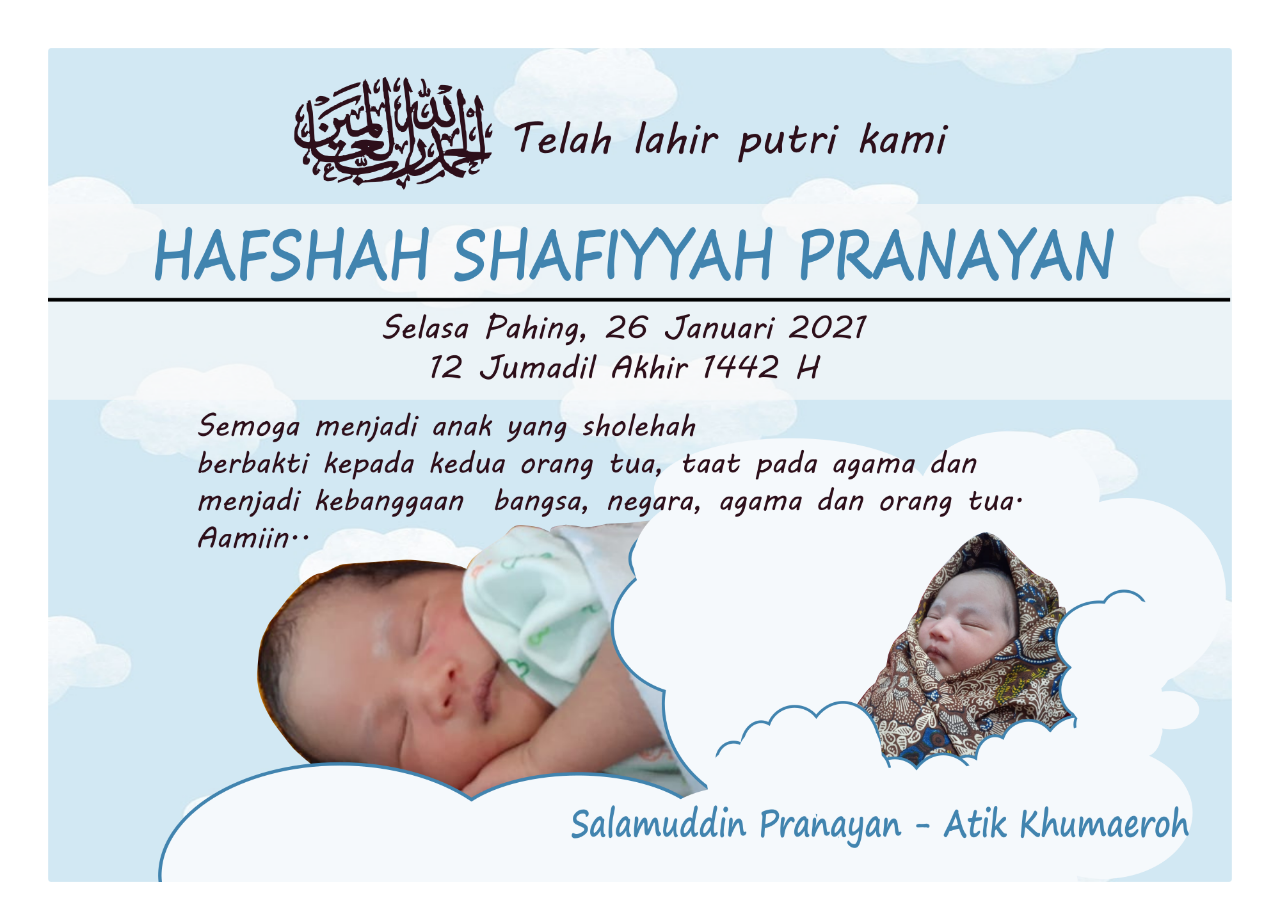
<file: index.html>
<html>
    <head>
        <title>Hafshah Shafiyyah Pranayan</title>
        <link rel="icon" type="image/png" href="images/favicon.png" sizes="32x32">
        <meta name="viewport" content="width=device-width,initial-scale=1" />
    </head>
    <style>
        
        
        
        div {
            float: left;
            padding: 10px;
            margin: 30px;
            height: auto;
        }


        img {
            height: auto;
            max-width: 100%;
        }

        @media (min-width: 400px;){
            div {
                float: left;
                padding: 3px;
                margin: 5px;
            }

        }

    </style>
    <body>
        <div >
            <img src="hafshah.png" alt="">
        </div>
        
    </body>
</html>
</file>
